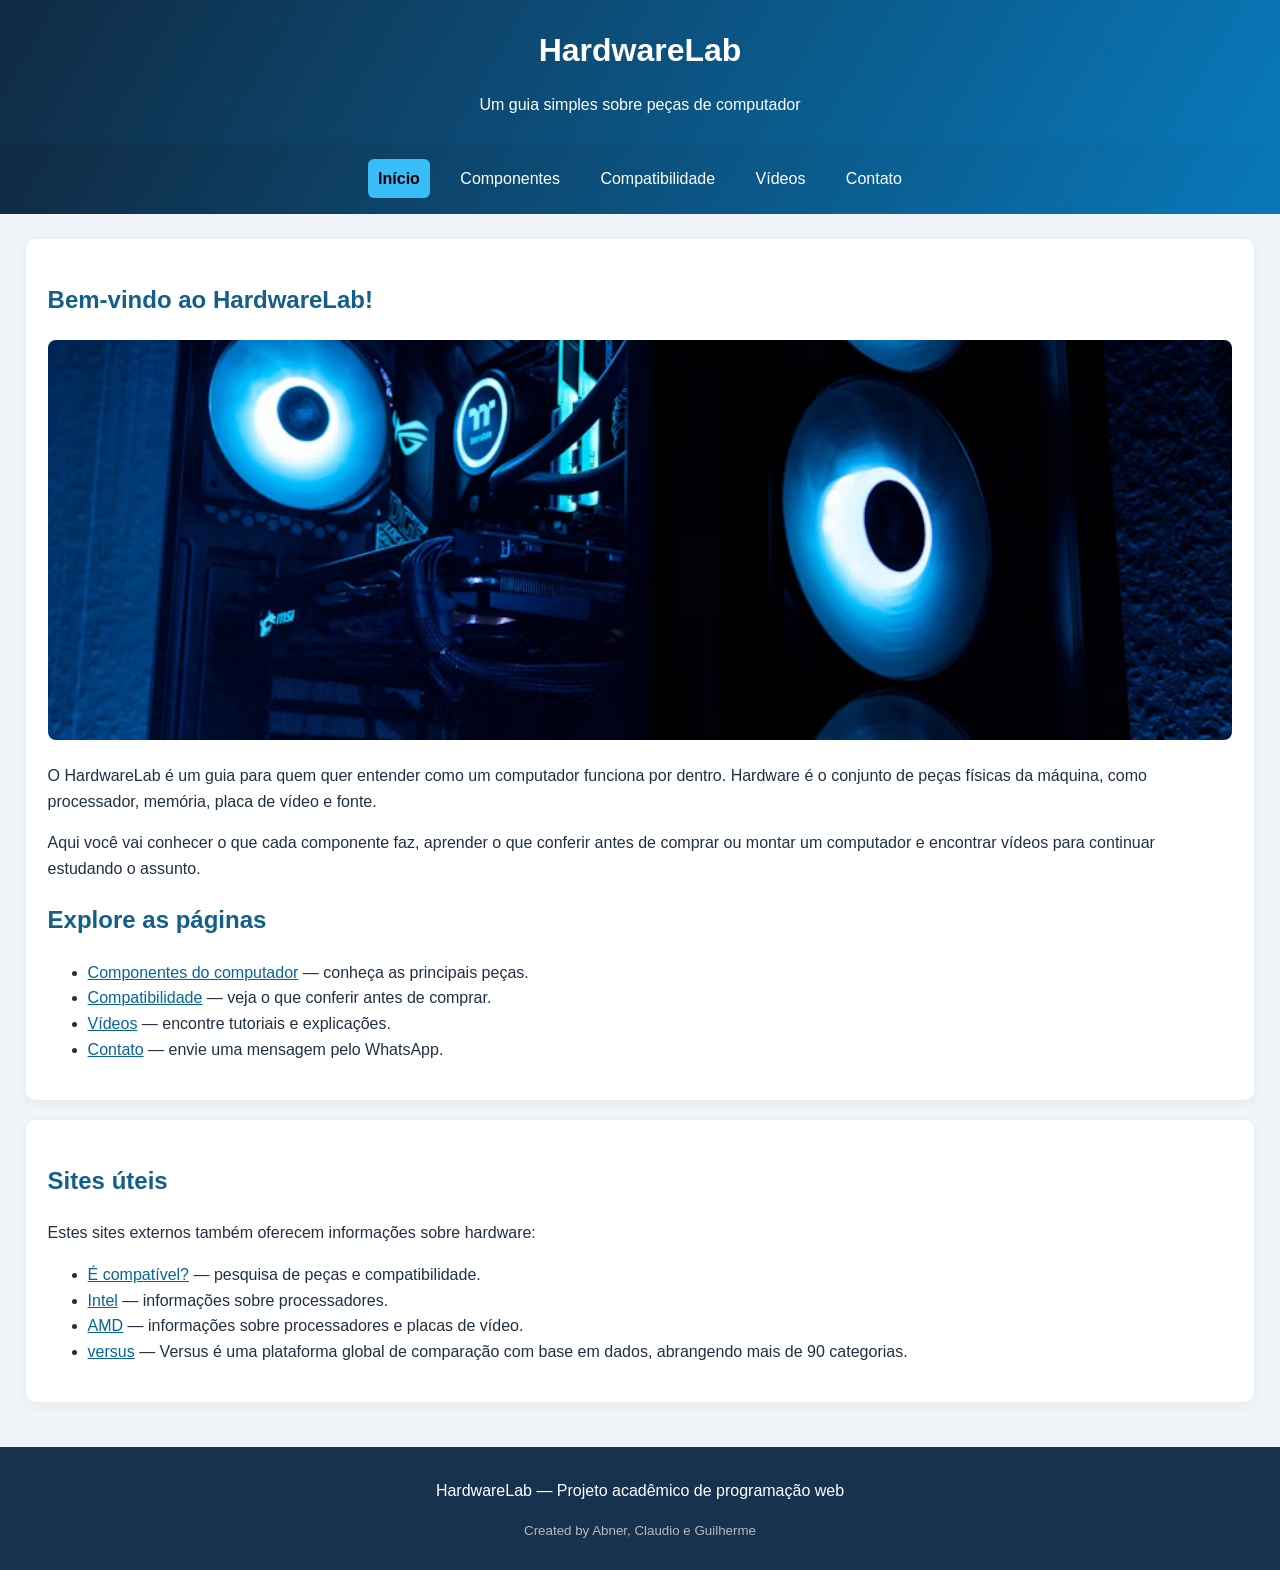
<file: index.html>
<!DOCTYPE html>
<html lang="pt-BR">
<head>
    <meta charset="UTF-8">
    <meta name="viewport" content="width=device-width, initial-scale=1.0">
    <title>HardwareLab - Início</title>
    <link rel="stylesheet" href="css/style.css">
</head>
<body>
    <header>
        <h1>HardwareLab</h1>
        <p>Um guia simples sobre peças de computador</p>
    </header>

    <nav>
        <a href="index.html" class="demarca">Início</a>
        <a href="montagem.html">Componentes</a>
        <a href="compatibilidade.html">Compatibilidade</a>
        <a href="videos.html">Vídeos</a>
        <a href="contato.html">Contato</a>
    </nav>

    <main>
        <div class="caixa">
            <h2>Bem-vindo ao HardwareLab!</h2>
            <img class="imagem-principal" src="imgs/fotoUm.png" alt="Computador de mesa">
            <p>O HardwareLab é um guia para quem quer entender como um computador funciona por dentro. Hardware é o conjunto de peças físicas da máquina, como processador, memória, placa de vídeo e fonte.</p>
<p>Aqui você vai conhecer o que cada componente faz, aprender o que conferir antes de comprar ou montar um computador e encontrar vídeos para continuar estudando o assunto.</p>
            <h2>Explore as páginas</h2>
            <ul>
                <li><a href="montagem.html">Componentes do computador</a> — conheça as principais peças.</li>
                <li><a href="compatibilidade.html">Compatibilidade</a> — veja o que conferir antes de comprar.</li>
                <li><a href="videos.html">Vídeos</a> — encontre tutoriais e explicações.</li>
                <li><a href="contato.html">Contato</a> — envie uma mensagem pelo WhatsApp.</li>
            </ul>
        </div>

        <div class="caixa">
            <h2>Sites úteis</h2>
            <p>Estes sites externos também oferecem informações sobre hardware:</p>
            <ul>
                <li><a href="https://www.iscompatible.com.br" target="_blank" rel="noopener noreferrer">É compatível?</a> — pesquisa de peças e compatibilidade.</li>
                <li><a href="https://www.intel.com.br/" target="_blank" rel="noopener noreferrer">Intel</a> — informações sobre processadores.</li>
                <li><a href="https://www.amd.com/pt.html" target="_blank" rel="noopener noreferrer">AMD</a> — informações sobre processadores e placas de vídeo.</li>
                <li><a href="https://versus.com/br/cpu" target="_blank" rel="noopener noreferrer">versus</a> — Versus é uma plataforma global de comparação com base em dados, abrangendo mais de 90 categorias.</li>
            </ul>
        </div>
    </main>

    <footer>
        <p>HardwareLab — Projeto acadêmico de programação web</p>
        <p class="creditos">Created by Abner, Claudio e Guilherme</p>
    </footer>
</body>
</html>
</file>
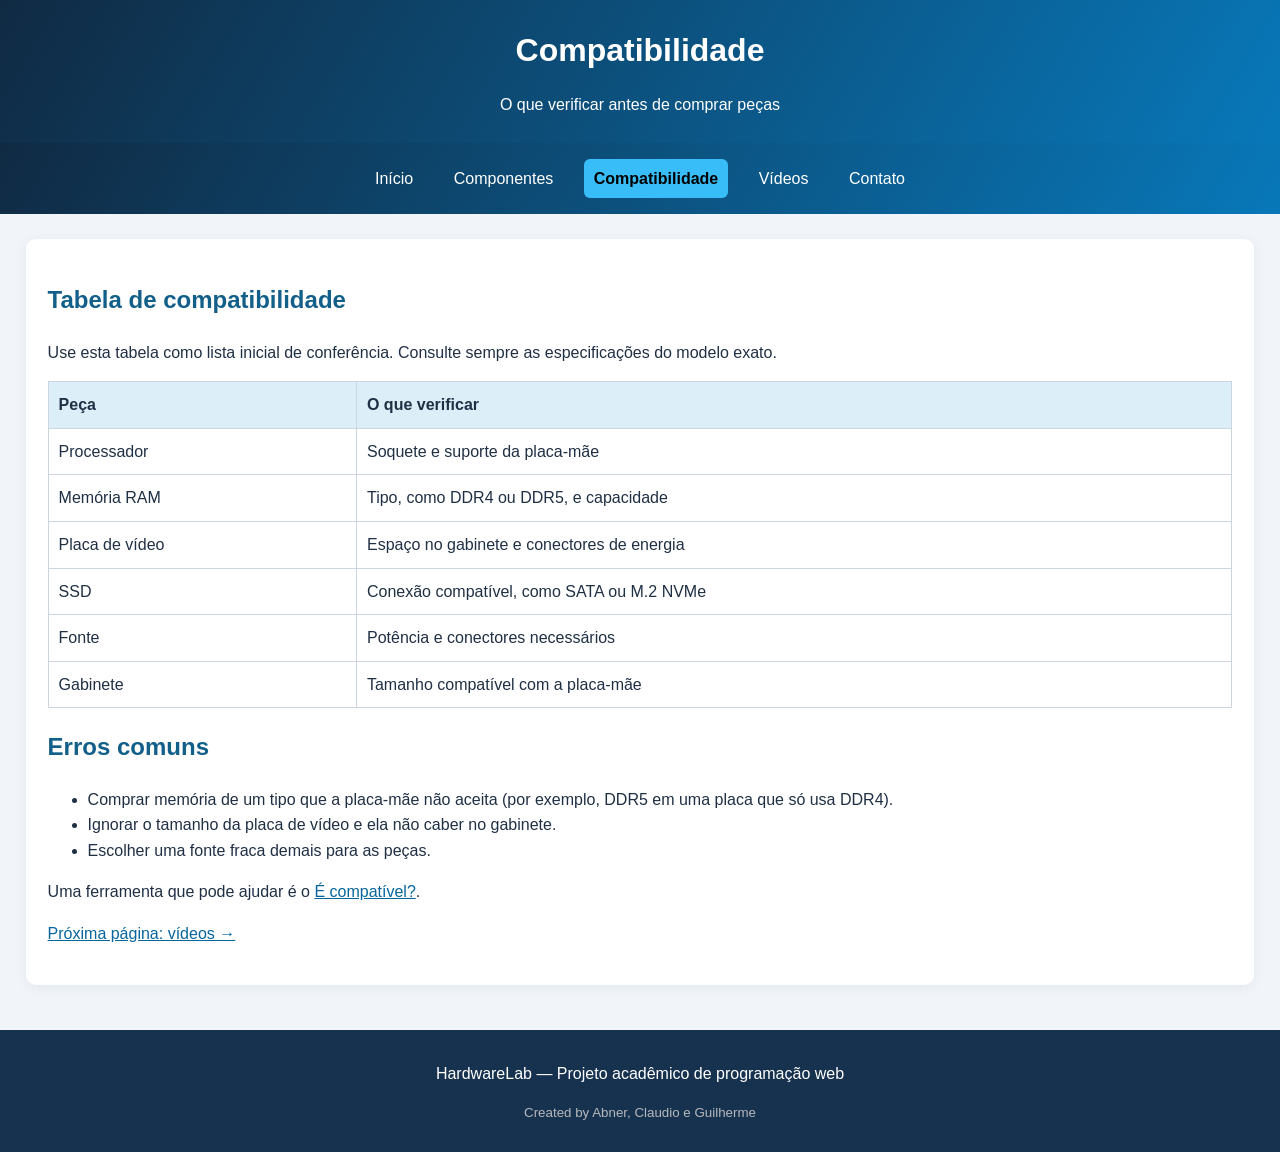
<file: compatibilidade.html>
<!DOCTYPE html>
<html lang="pt-BR">

<head>
    <meta charset="UTF-8">
    <meta name="viewport" content="width=device-width, initial-scale=1.0">
    <title>HardwareLab - Compatibilidade</title>
    <link rel="stylesheet" href="css/style.css">
</head>

<body>
    <header>
        <h1>Compatibilidade</h1>
        <p>O que verificar antes de comprar peças</p>
    </header>
    <nav>
        <a href="index.html">Início</a>
        <a href="montagem.html">Componentes</a>
        <a href="compatibilidade.html" class="demarca">Compatibilidade</a>
        <a href="videos.html">Vídeos</a>
        <a href="contato.html">Contato</a>
    </nav>
    <main>
        <div class="caixa">
            <h2>Tabela de compatibilidade</h2>
            <p>Use esta tabela como lista inicial de conferência. Consulte sempre as especificações do modelo exato.</p>
            <table>
                <tr>
                    <th>Peça</th>
                    <th>O que verificar</th>
                </tr>
                <tr>
                    <td>Processador</td>
                    <td>Soquete e suporte da placa-mãe</td>
                </tr>
                <tr>
                    <td>Memória RAM</td>
                    <td>Tipo, como DDR4 ou DDR5, e capacidade</td>
                </tr>
                <tr>
                    <td>Placa de vídeo</td>
                    <td>Espaço no gabinete e conectores de energia</td>
                </tr>
                <tr>
                    <td>SSD</td>
                    <td>Conexão compatível, como SATA ou M.2 NVMe</td>
                </tr>
                <tr>
                    <td>Fonte</td>
                    <td>Potência e conectores necessários</td>
                </tr>
                <tr>
                    <td>Gabinete</td>
                    <td>Tamanho compatível com a placa-mãe</td>
                </tr>
            </table>

            <div>
                <h2>Erros comuns</h2>
                <ul>
                    <li>Comprar memória de um tipo que a placa-mãe não aceita (por exemplo, DDR5 em uma placa que só usa
                        DDR4).</li>
                    <li>Ignorar o tamanho da placa de vídeo e ela não caber no gabinete.</li>
                    <li>Escolher uma fonte fraca demais para as peças.</li>
                </ul>
            </div>
            <p>Uma ferramenta que pode ajudar é o <a href="https://www.iscompatible.com.br/" target="_blank"
                    rel="noopener noreferrer">É compatível?</a>.</p>
            <p><a href="videos.html">Próxima página: vídeos →</a></p>
        </div>
    </main>
    <footer>
        <p>HardwareLab — Projeto acadêmico de programação web</p>
        <p class="creditos">Created by Abner, Claudio e Guilherme</p>
    </footer>
</body>

</html>
</file>
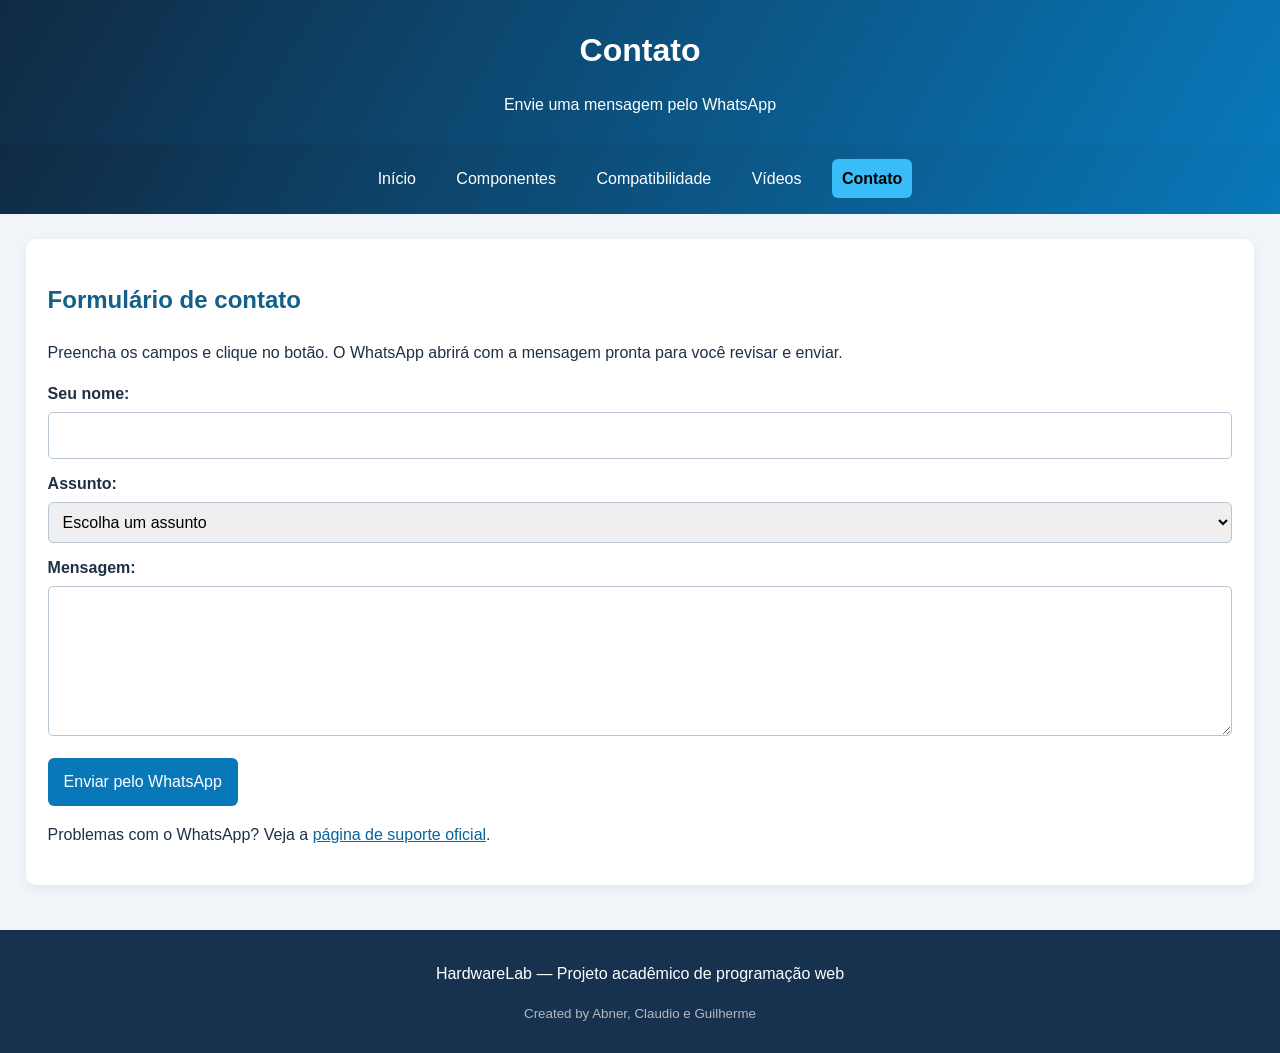
<file: contato.html>
<!DOCTYPE html>
<html lang="pt-BR">
<head>
    <meta charset="UTF-8">
    <meta name="viewport" content="width=device-width, initial-scale=1.0">
    <title>HardwareLab - Contato</title>
    <link rel="stylesheet" href="css/style.css">
    <script src="js/script.js" defer></script>
</head>
<body>
    <header><h1>Contato</h1><p>Envie uma mensagem pelo WhatsApp</p></header>
    <nav>
        <a href="index.html">Início</a>
        <a href="montagem.html">Componentes</a>
        <a href="compatibilidade.html">Compatibilidade</a>
        <a href="videos.html">Vídeos</a>
        <a href="contato.html" class="demarca">Contato</a>
    </nav>
    <main>
        <div class="caixa">
            <h2>Formulário de contato</h2>
            <p>Preencha os campos e clique no botão. O WhatsApp abrirá com a mensagem pronta para você revisar e enviar.</p>
            <form id="form-whatsapp">
                <label for="nome">Seu nome:</label>
                <input type="text" id="nome" name="nome" required>

                <label for="assunto">Assunto:</label>
                <select id="assunto" name="assunto" required>
                    <option value="">Escolha um assunto</option>
                    <option>Dúvida sobre componentes</option>
                    <option>Dúvida sobre compatibilidade</option>
                    <option>Sugestão para o site</option>
                    <option>Outro assunto</option>
                </select>

                <label for="mensagem">Mensagem:</label>
                <textarea id="mensagem" name="mensagem" rows="5" required></textarea>

                <button type="submit">Enviar pelo WhatsApp</button>
                <p>Problemas com o WhatsApp? Veja a <a href="https://www.whatsapp.com/contact?lang=pt_br" target="_blank" rel="noopener noreferrer">página de suporte oficial</a>.</p>
                <p id="retorno" aria-live="polite"></p>
            </form>
        </div>
    </main>
    <footer>
        <p>HardwareLab — Projeto acadêmico de programação web</p>
        <p class="creditos">Created by Abner, Claudio e Guilherme</p>
    </footer>
</body>
</html>
</file>
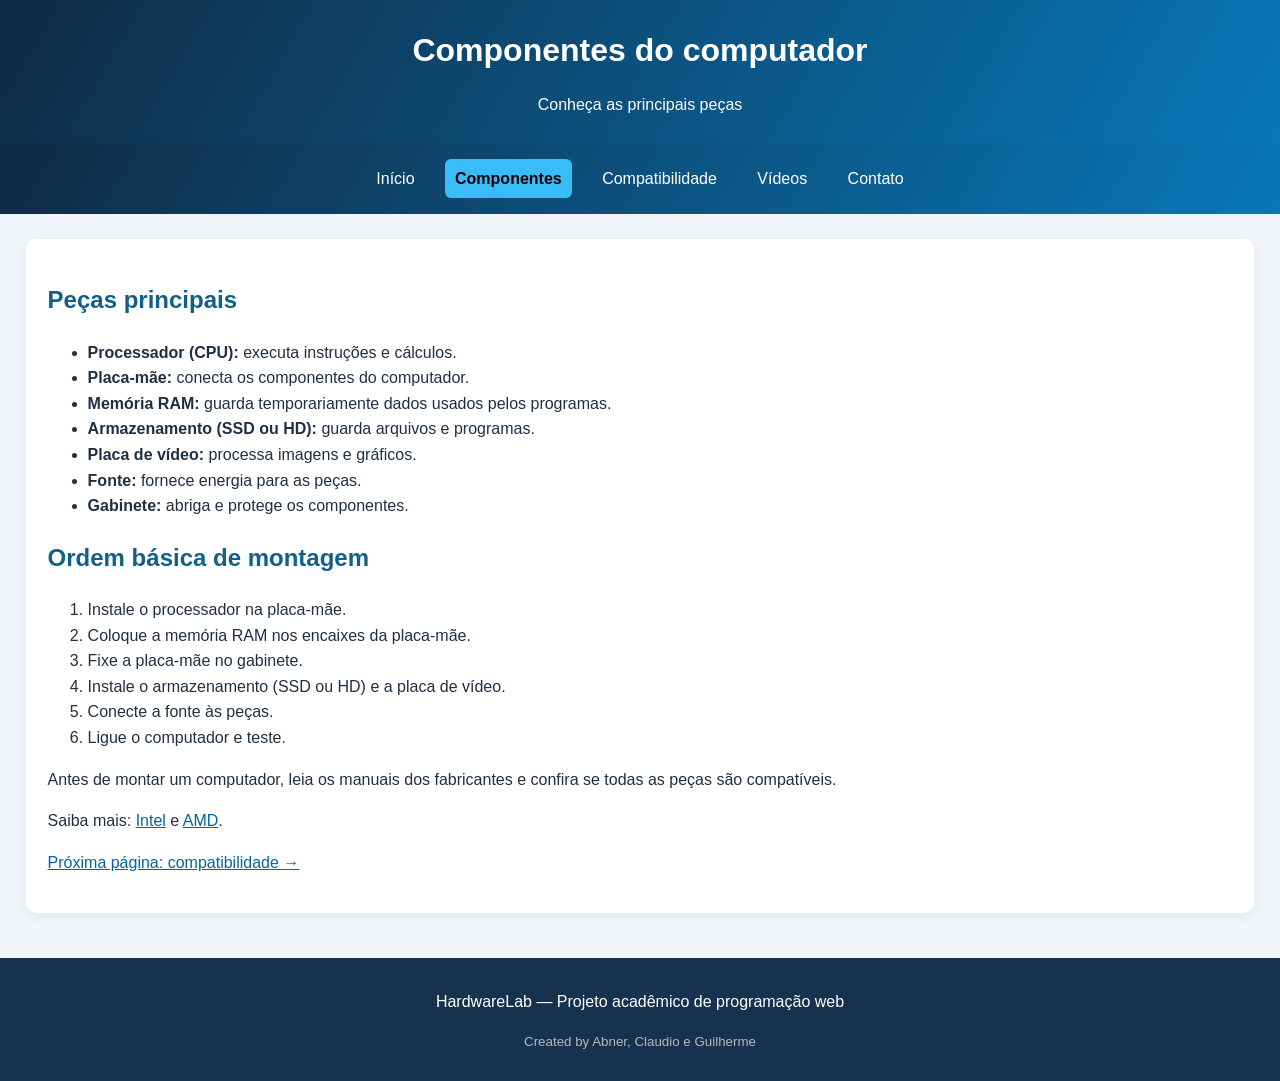
<file: montagem.html>
<!DOCTYPE html>
<html lang="pt-BR">

<head>
    <meta charset="UTF-8">
    <meta name="viewport" content="width=device-width, initial-scale=1.0">
    <title>HardwareLab - Componentes</title>
    <link rel="stylesheet" href="css/style.css">
</head>

<body>
    <header>
        <h1>Componentes do computador</h1>
        <p>Conheça as principais peças</p>
    </header>
    <nav>
        <a href="index.html">Início</a>
        <a href="montagem.html" class="demarca">Componentes</a>
        <a href="compatibilidade.html">Compatibilidade</a>
        <a href="videos.html">Vídeos</a>
        <a href="contato.html">Contato</a>
    </nav>
    <main>
        <div class="caixa">
            <h2>Peças principais</h2>
            <div class="caixaImagem">
                <ul>
                    <li><strong>Processador (CPU):</strong> executa instruções e cálculos.</li>
                    <li><strong>Placa-mãe:</strong> conecta os componentes do computador.</li>
                    <li><strong>Memória RAM:</strong> guarda temporariamente dados usados pelos programas.</li>
                    <li><strong>Armazenamento (SSD ou HD):</strong> guarda arquivos e programas.</li>
                    <li><strong>Placa de vídeo:</strong> processa imagens e gráficos.</li>
                    <li><strong>Fonte:</strong> fornece energia para as peças.</li>
                    <li><strong>Gabinete:</strong> abriga e protege os componentes.</li>
                </ul>
            </div>

            <div>
                <h2>Ordem básica de montagem</h2>
                <ol>
                    <li>Instale o processador na placa-mãe.</li>
                    <li>Coloque a memória RAM nos encaixes da placa-mãe.</li>
                    <li>Fixe a placa-mãe no gabinete.</li>
                    <li>Instale o armazenamento (SSD ou HD) e a placa de vídeo.</li>
                    <li>Conecte a fonte às peças.</li>
                    <li>Ligue o computador e teste.</li>
                </ol>
            </div>
            <p>Antes de montar um computador, leia os manuais dos fabricantes e confira se todas as peças são
                compatíveis.</p>
            <p>Saiba mais: <a href="https://www.intel.com.br/" target="_blank" rel="noopener noreferrer">Intel</a> e <a
                    href="https://www.amd.com/pt.html" target="_blank" rel="noopener noreferrer">AMD</a>.</p>
            <p><a href="compatibilidade.html">Próxima página: compatibilidade →</a></p>
        </div>
    </main>
    <footer>
        <p>HardwareLab — Projeto acadêmico de programação web</p>
        <p class="creditos">Created by Abner, Claudio e Guilherme</p>
    </footer>
</body>

</html>
</file>
<file: css/style.css>
body {
    margin: 0;
    min-height: 100vh;
    display: flex;
    flex-direction: column;
    font-family: Arial, sans-serif;
    color: #203044;
    background: #f1f5f9;
    line-height: 1.6;
}

header {
    background: linear-gradient(120deg, #102a43, #0878b9);
    color: white;
    text-align: center;
    padding: 25px 15px;
}

header h1 { 
    margin: 0;
}

header p {
    margin-bottom: 0; 
}

.demarca {
    background: #38bdf8;
    color: #000000;
    font-weight: bold;
}

nav {
    background: linear-gradient(120deg, #102a43, #0878b9);
    text-align: center;
    padding: 12px;
}

nav a {
    color: white;
    text-decoration: none;
    display: inline-block;
    margin: 4px 8px;
    padding: 7px 10px;
    border-radius: 6px;
}

nav a:hover {
    background: #0878b9;
}

main {
    flex: 1;
    width: min(1600px, 96%);
    margin: 25px auto;
}

.caixa {
    background: white;
    margin-bottom: 20px;
    padding: 22px;
    border-radius: 10px;
    box-shadow: 0 3px 12px #102a4310;
}

h2 { color: #12608a; }

a { color: #05659c; }

.imagem-principal {
    width: 100%;
    max-height: 400px;
    object-fit: cover;
    border-radius: 8px;
}

.videos {
    display: grid;
    grid-template-columns: repeat(auto-fit, minmax(230px, 1fr));
    gap: 16px;
    margin: 18px 0;
}

.video {
    display: block;
    text-decoration: none;
    color: #000000;
    background: #f1f5f9;
    border-radius: 8px;
    overflow: hidden;
}

.video img {
    display: block;
    width: 100%;
    aspect-ratio: 16 / 9;
    object-fit: cover;
}

.video span {
    display: block;
    padding: 10px 12px;
    font-weight: bold;
}

.video {
    transition: transform .2s, box-shadow .2s;
}

.video:hover {
    transform: translateY(-3px);
    box-shadow: 0 6px 16px #102a4322;
}

table {
    width: 100%;
    border-collapse: collapse;
    margin: 15px 0;
}

th, td {
    border: 1px solid #cbd5e1;
    padding: 10px;
    text-align: left;
}

th {
    background: #dceef8;
}

form label {
    display: block;
    margin-top: 12px;
    font-weight: bold;
}

input, select, textarea {
    width: 100%;
    padding: 10px;
    margin-top: 5px;
    border: 1px solid #b8c6d3;
    border-radius: 5px;
    box-sizing: border-box;
    font: inherit;
}

button {
    margin-top: 15px;
    padding: 11px 16px;
    background: #0878b9;
    color: white;
    border: 0;
    border-radius: 6px;
    font: inherit;
    cursor: pointer;
    transition: background .2s, transform .2s;
}

button:hover {
    background: #075985;
    transform: translateY(-1px);
}

footer {
    text-align: center;
    padding: 15px;
    background: #16324f;
    color: white;
}

.creditos {
    color: #b6b9bd;
    font-size: smaller;
}

@media (max-width: 800px) {
    nav a { margin: 3px; }
    .caixa { padding: 16px; }
    table { font-size: .9rem; }
}
</file>
